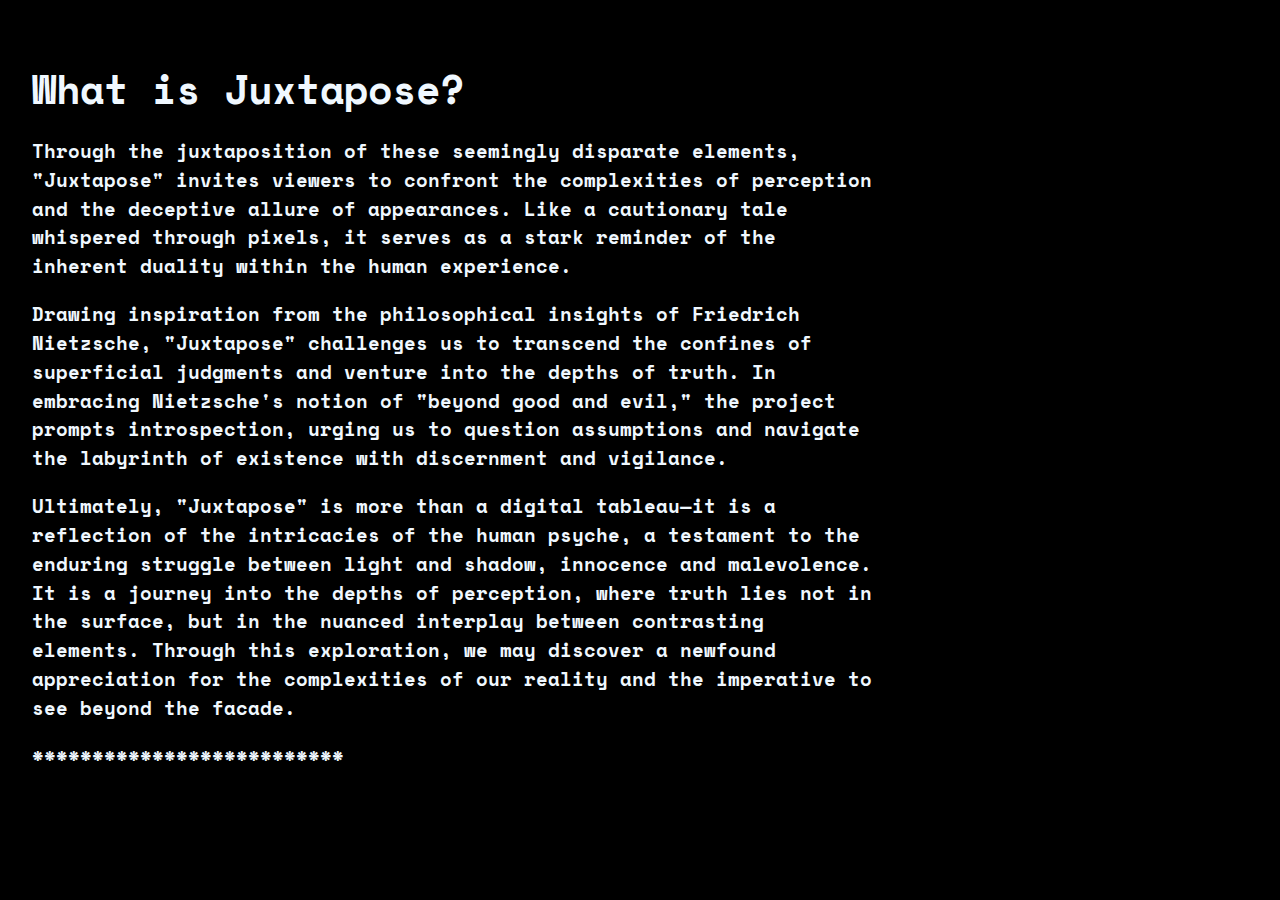
<file: about.html>
<!DOCTYPE html>
<html lang="en">
<head>
    <meta charset="UTF-8">
    <meta http-equiv="X-UA-Compatible" content="IE=edge">
    <meta name="viewport" content="width=device-width, initial-scale=1.0">
    <title>juxtaposeeeeee</title>
        <link href="style.css" rel="stylesheet">
</head>
<body>
    <div class = "container" id="about">
        <div class = "text-container">
            <h1> What is Juxtapose?</h1>
            <p >Through the juxtaposition of these seemingly disparate elements, "Juxtapose" invites viewers to confront the complexities of perception and the deceptive allure of appearances. Like a cautionary tale whispered through pixels, it serves as a stark reminder of the inherent duality within the human experience.</p>
            <p>Drawing inspiration from the philosophical insights of Friedrich Nietzsche, "Juxtapose" challenges us to transcend the confines of superficial judgments and venture into the depths of truth. In embracing Nietzsche's notion of "beyond good and evil," the project prompts introspection, urging us to question assumptions and navigate the labyrinth of existence with discernment and vigilance.</p>
            <p>  Ultimately, "Juxtapose" is more than a digital tableau—it is a reflection of the intricacies of the human psyche, a testament to the enduring struggle between light and shadow, innocence and malevolence. It is a journey into the depths of perception, where truth lies not in the surface, but in the nuanced interplay between contrasting elements. Through this exploration, we may discover a newfound appreciation for the complexities of our reality and the imperative to see beyond the facade.</p>
        <p>**************************</p>
    </div>
    <div>
        <iframe  class ="model-container" id="bunny" src='https://my.spline.design/untitled-77e197b75981c7e170a53446cd6f54da/' frameborder='0' width='400px' height='600px'></iframe>
    
    </div>
</div>
</body>
</html>
</file>
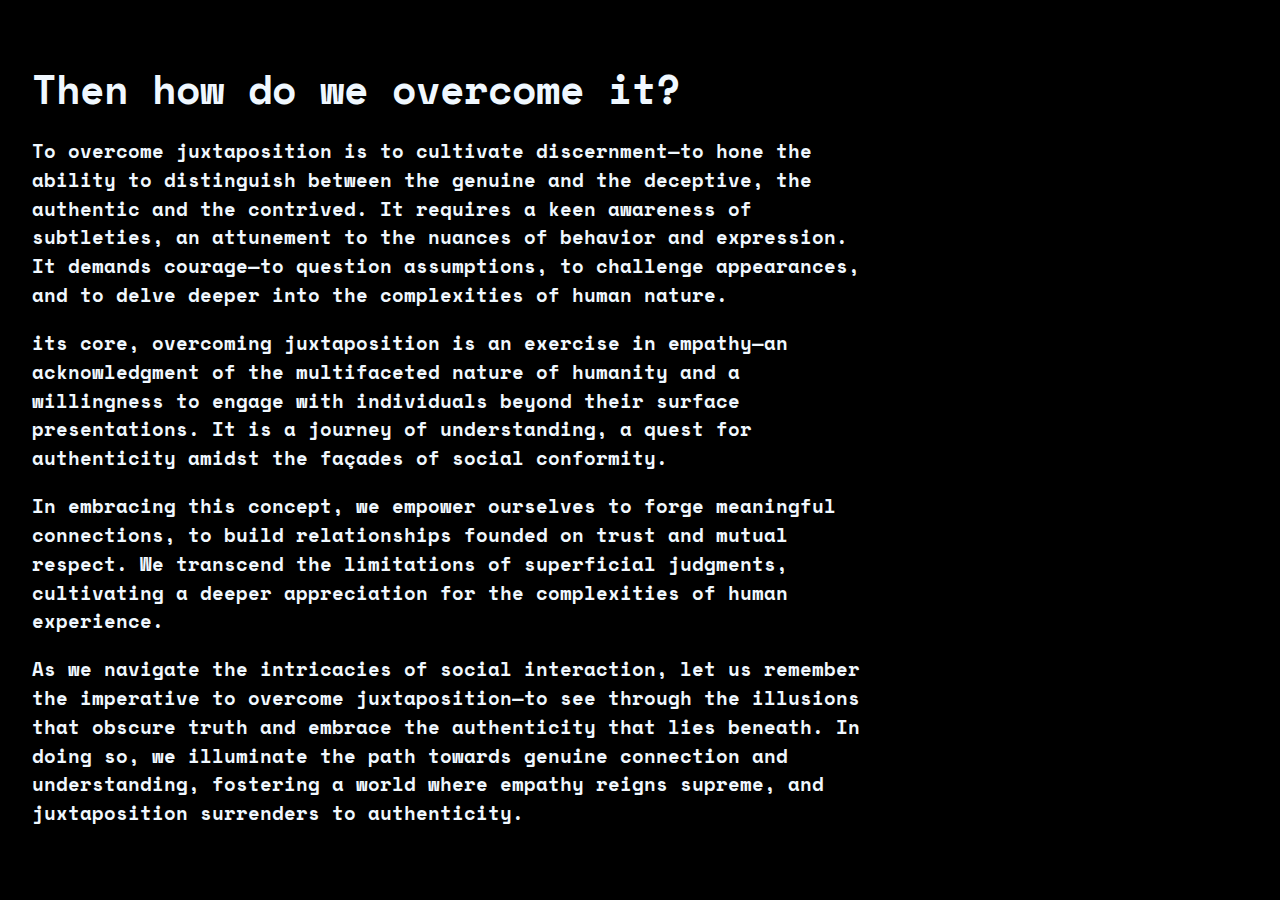
<file: answer.html>
<!DOCTYPE html>
<html lang="en">
<head>
    <meta charset="UTF-8">
    <meta http-equiv="X-UA-Compatible" content="IE=edge">
    <meta name="viewport" content="width=device-width, initial-scale=1.0">
    <title>juxtaposeeeeee</title>
    <link href="style.css" rel="stylesheet">
</head>
<div class = "overcome">
    <div class="overcome-text">
        <h1>Then how do we overcome it?</h1>
        <p>To overcome juxtaposition is to cultivate discernment—to hone the ability to distinguish between the genuine and the deceptive, the authentic and the contrived. It requires a keen awareness of subtleties, an attunement to the nuances of behavior and expression. It demands courage—to question assumptions, to challenge appearances, and to delve deeper into the complexities of human nature.</p>

        <p>its core, overcoming juxtaposition is an exercise in empathy—an acknowledgment of the multifaceted nature of humanity and a willingness to engage with individuals beyond their surface presentations. It is a journey of understanding, a quest for authenticity amidst the façades of social conformity.</p>

        <p>In embracing this concept, we empower ourselves to forge meaningful connections, to build relationships founded on trust and mutual respect. We transcend the limitations of superficial judgments, cultivating a deeper appreciation for the complexities of human experience.</p>

        <p>As we navigate the intricacies of social interaction, let us remember the imperative to overcome juxtaposition—to see through the illusions that obscure truth and embrace the authenticity that lies beneath. In doing so, we illuminate the path towards genuine connection and understanding, fostering a world where empathy reigns supreme, and juxtaposition surrenders to authenticity.</p>
    </div>
</div>

<body>
    
</body>
</html>
</file>
<file: style.css>
@import url('https://fonts.googleapis.com/css2?family=Space+Mono:ital,wght@0,400;0,700;1,400;1,700&display=swap');


body{
    display:flex;
    background-color: black;
    background-repeat: repeat;
    background-size: 100%;
    font-size: 23px;
    font-family:Space Mono;
    font-weight: bold;
    color: aliceblue;
    margin :0;
    padding: 0;
    overflow: scroll;
    min-height: 100vh;

}


#my-spline{
    position: fixed;
    top: 0;
    left:0;
    width: 100%;
    height: 100%;
        
}

.container {
    display: flex;
    align-items: flex-start;
    justify-content: space-between;
    height: 100vh;
    padding: 2rem;
    box-sizing: border-box;
  }
  
  .text-container {
    width: 70%;
  }
  
  .text-container h1 {
    font-size: 2.5rem;
    margin-bottom: 1rem;
  }
  
  .text-container p {
    line-height: 1.5;
    font-size: 1.2rem;
  }
  
   #bunny{
    position: absolute;
    top: 0;
    right: 0;
    transform: translate(0, 0);
    padding: 30px;
  }

  nav{
    background-color: transparent;
    box-shadow: 3px 3px 5px rgba(0,0,0,0.1);
    z-index: 999;
  }
  
  nav ul{
    width:100%;
    list-style: none;
    display: flex;
    justify-content: space-between;
    align-items: center;
  }

  nav li{
    height: 50px;

  }
  nav a{
    height: 100%;
    padding: 0 10px;
    text-decoration: none;
    display: flex;
    align-items: center;
    color: rgb(175, 200, 222);
  }
  nav a:hover{
    background-color: rgba(128, 128, 128, 0.511);
    backdrop-filter: blur(12px);
    border-radius: 25px;
  }

  nav li:first-child{
    margin-right:auto;

  }

  .overcome{
    display: flex;
    align-items: flex-start;
    justify-content: space-between;
    height: 100vh;
    padding: 2rem;
    box-sizing: border-box;
  }
  .overcome-text{
    width: 70%;
  }

  .overcome-text h1{
    font-size: 2.5rem;
    margin-bottom: 1rem;
  }

  .overcome-text p {
    line-height: 1.5;
    font-size: 1.2rem;
  }

  .but-over{
    position: fixed;
    top: 0;
    right: 0;
  }

  .warning {
    position: relative;
    text-align: center;
    text-overflow: scroll;
    z-index: 998;
    padding: 10px;
    height: 250px;
    width: 100px;
    top: 300px;
    bottom:300px;


  }
</file>
